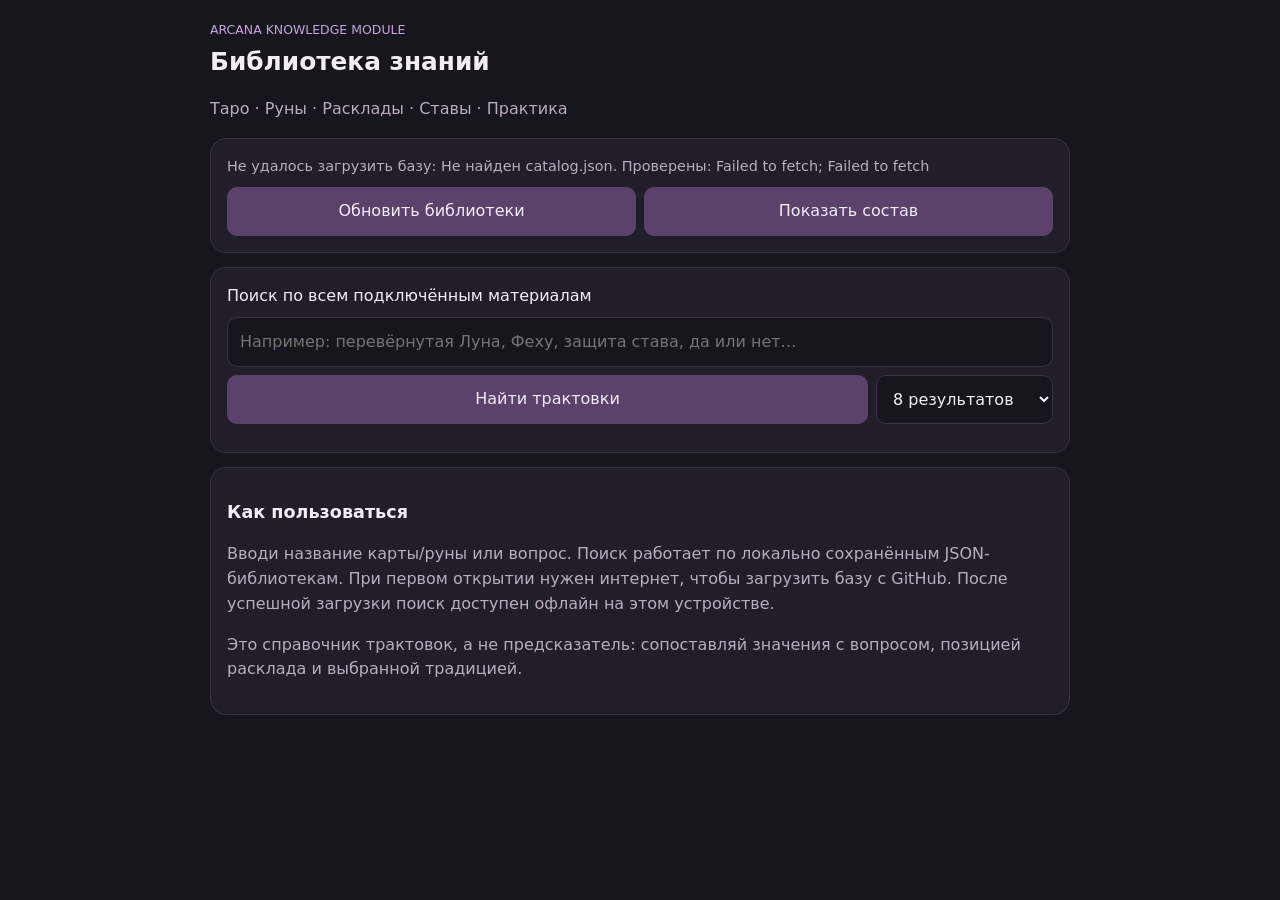
<file: knowledge.html>
<!doctype html>
<html lang="ru">
<head>
<meta charset="utf-8"><meta name="viewport" content="width=device-width,initial-scale=1">
<meta name="theme-color" content="#17151d"><title>ARCANA — База знаний</title>
<style>
:root{color-scheme:dark;--bg:#17151d;--panel:#211e29;--line:#393342;--text:#f3edf7;--muted:#b9adbf;--accent:#c6a5df}
*{box-sizing:border-box}body{margin:0;background:var(--bg);color:var(--text);font:16px/1.55 system-ui,sans-serif;padding:20px;max-width:900px;margin:auto}
h1{font-size:1.55rem;margin:.2rem 0}.muted{color:var(--muted)}.panel{background:var(--panel);border:1px solid var(--line);border-radius:16px;padding:16px;margin:14px 0}
input,select,button{font:inherit;border-radius:10px;padding:12px;border:1px solid var(--line);background:#17151d;color:var(--text)}input{width:100%;margin:8px 0}button{background:#5b426c;border:0;cursor:pointer}button:disabled{opacity:.5}.row{display:flex;gap:8px;flex-wrap:wrap}.row button{flex:1}.result{border-top:1px solid var(--line);padding:12px 0}.tag{font-size:.78rem;color:var(--accent)}pre{white-space:pre-wrap;overflow-wrap:anywhere;font:inherit;margin:6px 0}.status{font-size:.9rem;color:var(--muted)}a{color:var(--accent)}
</style></head><body>
<header><div class="tag">ARCANA KNOWLEDGE MODULE</div><h1>Библиотека знаний</h1><p class="muted">Таро · Руны · Расклады · Ставы · Практика</p></header>
<section class="panel"><div id="status" class="status">Загружаю локальный кэш или библиотеки GitHub…</div><div class="row" style="margin-top:10px"><button id="refresh">Обновить библиотеки</button><button id="allfiles">Показать состав</button></div></section>
<section class="panel"><label for="q">Поиск по всем подключённым материалам</label><input id="q" placeholder="Например: перевёрнутая Луна, Феху, защита става, да или нет…"><div class="row"><button id="search">Найти трактовки</button><select id="limit"><option value="8">8 результатов</option><option value="15">15 результатов</option><option value="25">25 результатов</option></select></div><div id="results" style="margin-top:12px"></div></section>
<section class="panel"><h2 style="font-size:1.1rem">Как пользоваться</h2><p class="muted">Вводи название карты/руны или вопрос. Поиск работает по локально сохранённым JSON-библиотекам. При первом открытии нужен интернет, чтобы загрузить базу с GitHub. После успешной загрузки поиск доступен офлайн на этом устройстве.</p><p class="muted">Это справочник трактовок, а не предсказатель: сопоставляй значения с вопросом, позицией расклада и выбранной традицией.</p></section>
<script src="knowledge-loader.js?v=1.2"></script>
<script>
const $=id=>document.getElementById(id);const esc=s=>String(s).replace(/[&<>"']/g,c=>({'&':'&amp;','<':'&lt;','>':'&gt;','"':'&quot;',"'":'&#39;'}[c]));
async function load(){try{const r=await ARCANA_KNOWLEDGE.load();$('status').textContent=`Подключено файлов: ${r.count}. ${r.offline?'Работаю из офлайн-кэша.':'Библиотеки обновлены с GitHub.'}`;}catch(e){$('status').textContent='Не удалось загрузить базу: '+e.message;}}
async function search(){const q=$('q').value.trim();if(!q)return;$('results').textContent='Ищу…';try{const hits=await ARCANA_KNOWLEDGE.search(q,Number($('limit').value));$('results').innerHTML=hits.length?hits.map(h=>`<article class="result"><div class="tag">${esc(h.file)} · совпадение ${h.score}</div><pre>${esc(h.excerpt)}</pre></article>`).join(''):'Совпадений не найдено. Попробуй другие слова.';}catch(e){$('results').textContent='Ошибка поиска: '+e.message;}}
$('refresh').onclick=async()=>{ $('status').textContent='Обновляю…';try{const r=await ARCANA_KNOWLEDGE.refresh();$('status').textContent=`Обновлено файлов: ${r.count}.`; }catch(e){$('status').textContent='Ошибка обновления: '+e.message;}};
$('search').onclick=search;$('q').addEventListener('keydown',e=>{if(e.key==='Enter')search()});$('allfiles').onclick=()=>{$('results').innerHTML=ARCANA_KNOWLEDGE.files.map(f=>`<div class="result">${esc(f)}</div>`).join('')||'Библиотеки ещё не загружены.'};
load();
</script></body></html>
</file>
